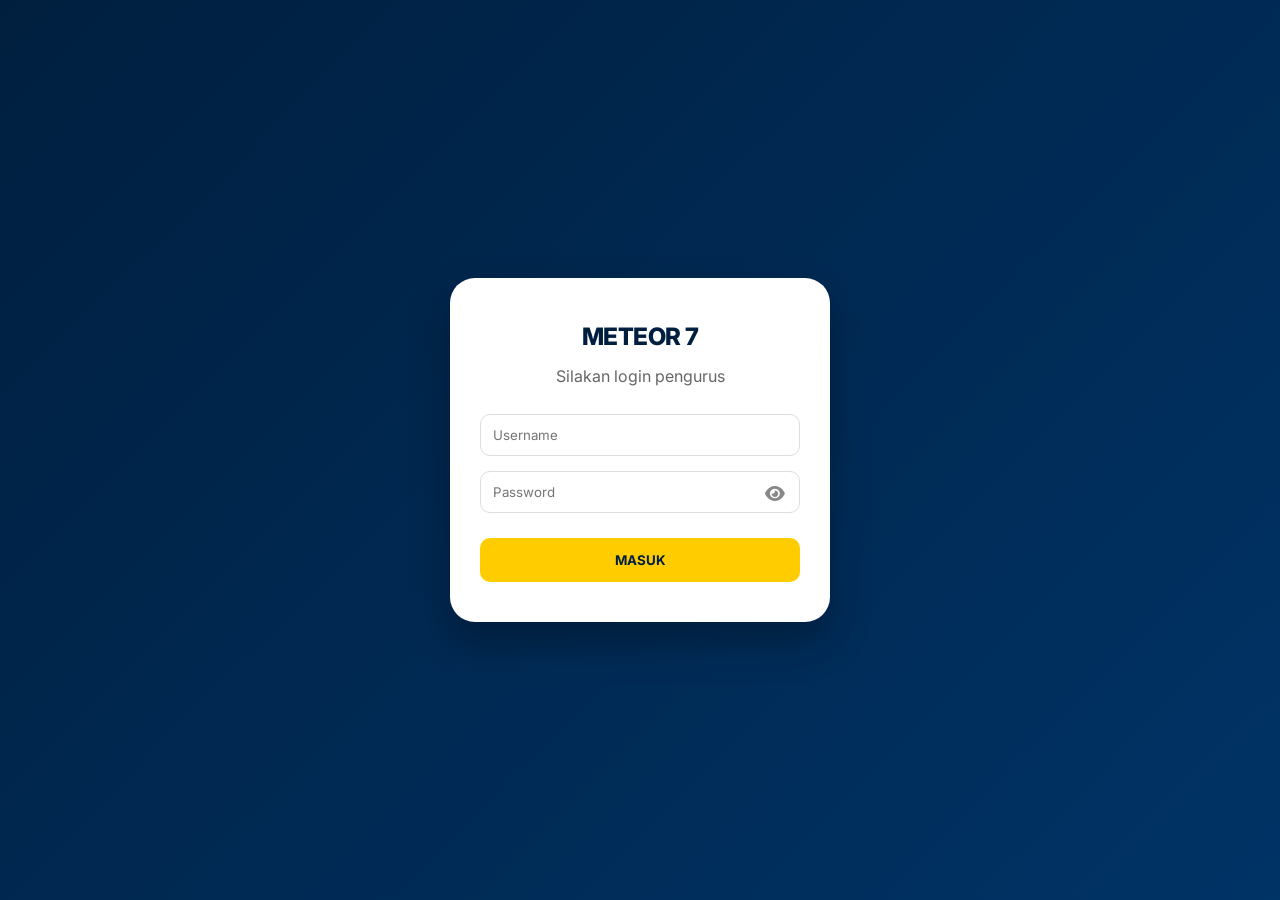
<file: index.html>
<!DOCTYPE html>
<html lang="id">
<head>
    <meta charset="UTF-8">
    <meta name="viewport" content="width=device-width, initial-scale=1.0">
    <title>OMET - Login</title>
    <link rel="stylesheet" href="https://cdnjs.cloudflare.com/ajax/libs/font-awesome/6.0.0/css/all.min.css">
    <link rel="stylesheet" href="style.css">
</head>
<body class="auth-body">

    <div class="auth-container">
        <h2>METEOR 7</h2>
        <p style="color: #666; margin-bottom: 20px;">Silakan login pengurus</p>
        
        <form id="loginForm">
            <input type="text" id="user" placeholder="Username" required 
                   style="width: 100%; padding: 12px; margin-bottom: 15px; border-radius: 10px; border: 1px solid #ddd; outline: none;">
            
            <div class="input-group" style="position: relative; width: 100%; margin-bottom: 25px;">
                <input type="password" id="pass" placeholder="Password" required 
                       style="width: 100%; padding: 12px; border-radius: 10px; border: 1px solid #ddd; outline: none;">
                <i class="fas fa-eye" id="togglePass" 
                   style="position: absolute; right: 15px; top: 14px; cursor: pointer; color: #888;"></i>
            </div>
                   
            <button type="submit" id="btnMasuk" style="width: 100%; padding: 14px; background: #ffcc00; border: none; border-radius: 10px; font-weight: bold; cursor: pointer; color: #001f3f;">MASUK</button>
        </form>
    </div>

    <script src="database.js"></script>

    <script>
        // 1. Logika Toggle Lihat Password
        const passInput = document.getElementById('pass');
        const toggleBtn = document.getElementById('togglePass');

        toggleBtn.addEventListener('click', function() {
            const type = passInput.getAttribute('type') === 'password' ? 'text' : 'password';
            passInput.setAttribute('type', type);
            // Ganti ikon
            this.classList.toggle('fa-eye');
            this.classList.toggle('fa-eye-slash');
        });

        // 2. Logika Form Login
        document.getElementById('loginForm').addEventListener('submit', function(e) {
            e.preventDefault();
            
            const userIn = document.getElementById('user').value;
            const passIn = document.getElementById('pass').value;

            // Cek apakah database.js terbaca
            if (typeof OMET_DB !== 'undefined') {
                const userData = OMET_DB[userIn];

                if (userData && userData.pass === passIn) {
                    sessionStorage.setItem('isLoggedIn', 'true');
                    sessionStorage.setItem('userActive', JSON.stringify(userData));
                    
                    alert(`Selamat Datang, ${userData.nama}!`);
                    window.location.href = 'dashboard.html';
                } else {
                    alert('Username atau Password salah!');
                }
            } else {
                alert('Database belum siap atau file database.js hilang!');
            }
        });
    </script>
</body>
</html>
</file>
<file: style.css>
/* ============================================================
   1. FONDASI UTAMA
   ============================================================ */
@import url('https://fonts.googleapis.com/css2?family=Inter:wght@400;600;700;800&display=swap');

* {
    margin: 0;
    padding: 0;
    box-sizing: border-box;
    font-family: 'Inter', sans-serif;
    -webkit-tap-highlight-color: transparent;
}

body {
    background-color: #f8f9fa;
    color: #333;
    line-height: 1.6;
}

/* ============================================================
   2. HALAMAN LOGIN (AUTH)
   ============================================================ */
body.auth-body {
    background: linear-gradient(135deg, #001f3f 0%, #003366 100%);
    display: flex;
    justify-content: center;
    align-items: center;
    min-height: 100vh;
    padding: 20px;
}

.auth-container {
    background: white;
    padding: 40px 30px;
    border-radius: 25px;
    width: 100%;
    max-width: 380px;
    text-align: center;
    box-shadow: 0 20px 40px rgba(0,0,0,0.3);
}

.auth-container h2 {
    color: #001f3f;
    font-weight: 800;
    margin-bottom: 8px;
    letter-spacing: -0.5px;
}

/* Form Styling */
#loginForm {
    margin-top: 25px;
}

.input-box {
    width: 100%;
    padding: 14px 16px;
    margin-bottom: 15px;
    border: 1.5px solid #eee;
    border-radius: 12px;
    outline: none;
    font-size: 1rem;
    transition: all 0.3s ease;
}

.input-box:focus {
    border-color: #ffcc00;
    background: #fffdf5;
}

/* Password Group khusus untuk Ikon Mata */
.input-group {
    position: relative;
    width: 100%;
}

.input-group .input-box {
    padding-right: 45px; /* Beri ruang agar teks tidak tertutup ikon */
}

#togglePass {
    position: absolute;
    right: 15px;
    top: 18px; /* Sesuaikan agar pas di tengah input */
    color: #aaa;
    cursor: pointer;
    font-size: 1.1rem;
}

.btn-masuk {
    width: 100%;
    padding: 15px;
    background: #ffcc00;
    color: #001f3f;
    border: none;
    border-radius: 12px;
    font-weight: 700;
    font-size: 1rem;
    cursor: pointer;
    margin-top: 10px;
    transition: transform 0.2s, background 0.3s;
}

.btn-masuk:active {
    transform: scale(0.97);
}

/* ============================================================
   1. GLOBAL & RESET (Fondasi Utama)
   ============================================================ */
@import url('https://fonts.googleapis.com/css2?family=Inter:wght@400;600;700;800&display=swap');

* {
    margin: 0;
    padding: 0;
    box-sizing: border-box;
    font-family: 'Inter', sans-serif;
    -webkit-tap-highlight-color: transparent; /* Hilangkan warna biru saat klik di HP */
}

body {
    background-color: #fcfcfc;
    color: #333;
    overflow-x: hidden;
}

/* ============================================================
   2. DASHBOARD HEADER (Gaya Meteor Modern)
   ============================================================ */
.main-header {
    background: linear-gradient(135deg, #001f3f 0%, #003366 100%);
    color: white;
    padding: 40px 20px 45px 20px; /* Padding bawah sedikit dikurangi */
    display: flex; /* Gunakan flex kembali */
    justify-content: space-between;
    align-items: flex-start; /* Agar logo tetap di atas saat nama memanjang */
    gap: 15px;
    border-radius: 0 0 40px 40px;
    position: relative;
    box-shadow: 0 10px 30px rgba(0, 31, 63, 0.2);
    min-height: 160px; /* Memberi ruang minimal */
}



/* Efek Cahaya Berdenyut di Background Header */
.main-header::before {
    content: "";
    position: absolute;
    top: -50%;
    left: -50%;
    width: 200%;
    height: 200%;
    background: radial-gradient(circle, rgba(255, 204, 0, 0.12) 0%, transparent 60%);
    animation: pulseGlow 10s ease-in-out infinite;
    z-index: 1;
}

@keyframes pulseGlow {
    0%, 100% { transform: scale(1); opacity: 0.5; }
    50% { transform: scale(1.3); opacity: 1; }
}

.user-info-box {
    position: relative;
    z-index: 2;
}

.text-welcome {
    font-size: 0.75rem;
    color: #ffcc00;
    font-weight: 700;
    text-transform: uppercase;
    letter-spacing: 2px;
    margin-bottom: 5px;
    display: block;
}

.text-username {
    font-size: 1.5rem;
    font-weight: 800;
    letter-spacing: -0.5px;
    line-height: 1.2;
    display: block; /* Pastikan dia berbentuk blok */
    word-wrap: break-word; /* Memotong kata jika terlalu panjang */
    overflow: visible; /* Tampilkan semua teks */
    white-space: normal; /* Biarkan teks turun ke baris baru */
}


.text-jabatan {
    font-size: 0.85rem;
    color: rgba(255, 255, 255, 0.7);
    margin-top: 6px;
    font-style: italic;
}

/* Brand & Profile Section */
.brand-name {
    font-weight: 800;
    font-size: 0.8rem;
    background: rgba(255, 255, 255, 0.1);
    padding: 6px 14px;
    border-radius: 15px;
    border: 1px solid rgba(255, 204, 0, 0.3);
    backdrop-filter: blur(10px);
    color: white;
    margin-bottom: 10px;
}

.profile-circle {
    width: 60px;
    height: 60px;
    border-radius: 50%;
    border: 3px solid #ffcc00;
    overflow: hidden;
    background: white;
    box-shadow: 0 5px 15px rgba(0,0,0,0.2);
}

.profile-circle img {
    width: 100%;
    height: 100%;
    object-fit: cover;
}

/* ============================================================
   3. MENU GRID (Tombol Navigasi Utama)
   ============================================================ */
.dashboard-body {
    padding: 30px 20px;
    position: relative;
    z-index: 5;
}

.menu-grid {
    display: grid;
    grid-template-columns: 1fr 1fr;
    gap: 18px;
    margin-top: -20px; /* Membuat menu sedikit naik menumpuk header untuk kesan kedalaman */
}

.menu-item {
    background: white;
    padding: 25px 15px;
    border-radius: 25px;
    display: flex;
    flex-direction: column;
    align-items: center;
    text-decoration: none;
    box-shadow: 0 10px 25px rgba(0,0,0,0.04);
    border: 1px solid #f2f2f2;
    transition: all 0.3s cubic-bezier(0.175, 0.885, 0.32, 1.275);
}

.menu-item:active {
    transform: scale(0.92);
    background: #f9f9f9;
}

.menu-item i {
    font-size: 2rem;
    margin-bottom: 12px;
}

/* Warna Ikon Menu */
.color-kas { color: #2ecc71; }      /* Hijau */
.color-proker { color: #3498db; }   /* Biru */
.color-pelanggar { color: #e74c3c; } /* Merah */
.color-struktur { color: #9b59b6; }  /* Ungu */

.menu-item span {
    font-size: 0.9rem;
    font-weight: 700;
    color: #2c3e50;
}

/* ============================================================
   4. SUMMARY CARDS (Kartu Informasi/Update)
   ============================================================ */
.summary-card {
    background: white;
    padding: 20px;
    border-radius: 20px;
    border-left: 6px solid #ffcc00;
    box-shadow: 0 8px 20px rgba(0,0,0,0.03);
    margin-bottom: 15px;
    transition: transform 0.2s;
}

.summary-card h4 {
    font-size: 0.95rem;
    color: #001f3f;
    margin-bottom: 8px;
    display: flex;
    align-items: center;
    gap: 8px;
}

.summary-card p {
    font-size: 0.85rem;
    color: #666;
    line-height: 1.5;
}

/* ============================================================
   5. BOTTOM NAVIGATION (Navigasi Bawah)
   ============================================================ */
.bottom-nav {
    position: fixed;
    bottom: 0;
    left: 0;
    right: 0;
    background: rgba(255, 255, 255, 0.9);
    backdrop-filter: blur(15px);
    display: flex;
    justify-content: space-around;
    padding: 12px 10px 25px 10px; /* Padding bawah ekstra untuk kenyamanan jempol */
    box-shadow: 0 -10px 30px rgba(0,0,0,0.05);
    z-index: 100;
    border-top: 1px solid #eee;
}

.nav-item {
    text-decoration: none;
    color: #aaa;
    font-size: 0.75rem;
    text-align: center;
    transition: all 0.3s;
    flex: 1;
}

.nav-item i {
    display: block;
    font-size: 1.4rem;
    margin-bottom: 4px;
}

.nav-item.active {
    color: #001f3f;
    font-weight: 800;
}

.nav-item.active i {
    color: #ffcc00;
}

/* ============================================================
   6. SUB-PAGE STYLES (Untuk Kas, Pelanggar, dll)
   ============================================================ */
.back-header {
    padding: 20px;
    display: flex;
    align-items: center;
    gap: 15px;
    background: white;
    border-bottom: 1px solid #eee;
}

.back-header a {
    color: #001f3f;
    text-decoration: none;
    font-size: 1.2rem;
}

.back-header h2 {
    font-size: 1.1rem;
    font-weight: 800;
    color: #001f3f;
}

.data-card {
    background: white;
    margin-bottom: 10px;
    padding: 15px;
    border-radius: 15px;
    display: flex;
    justify-content: space-between;
    align-items: center;
    box-shadow: 0 4px 10px rgba(0,0,0,0.02);
}

.data-info h5 {
    font-size: 0.95rem;
    color: #333;
    margin-bottom: 2px;
}

.data-info p {
    font-size: 0.75rem;
    color: #888;
}

.badge-point {
    background: #fff5f5;
    color: #e74c3c;
    padding: 5px 12px;
    border-radius: 10px;
    font-weight: 800;
    font-size: 0.8rem;
}

/* ============================================================
   7. STYLES KHUSUS PROKER & STRUKTUR
   ============================================================ */
.progress-container {
    width: 100%;
    background: #eee;
    border-radius: 10px;
    height: 8px;
    margin-top: 10px;
}

.progress-bar {
    background: #ffcc00;
    height: 100%;
    border-radius: 10px;
    transition: width 0.5s ease;
}

.struktur-card {
    background: white;
    padding: 20px;
    border-radius: 20px;
    text-align: center;
    margin-bottom: 15px;
    border: 1px solid #f0f0f0;
}

.avatar-struktur {
    width: 80px;
    height: 80px;
    border-radius: 50%;
    margin-bottom: 10px;
    border: 2px solid #001f3f;
    padding: 3px;
}

/* ============================================================
   8. MODAL PROFILE POP-UP
   ============================================================ */
.modal-profile {
    display: none; /* Sembunyi dulu */
    position: fixed;
    z-index: 1000;
    left: 0; top: 0;
    width: 100%; height: 100%;
    background-color: rgba(0, 31, 63, 0.8); /* Warna gelap transparan */
    backdrop-filter: blur(8px);
    align-items: center;
    justify-content: center;
    animation: fadeIn 0.3s ease;
}

.modal-content {
    background: white;
    width: 85%;
    max-width: 320px;
    border-radius: 30px;
    padding: 30px 20px;
    text-align: center;
    position: relative;
    transform: scale(0.7);
    animation: popBubble 0.4s cubic-bezier(0.175, 0.885, 0.32, 1.275) forwards;
}

@keyframes fadeIn { from { opacity: 0; } to { opacity: 1; } }
@keyframes popBubble { from { transform: scale(0.7); } to { transform: scale(1); } }

.large-profile {
    width: 150px;
    height: 150px;
    border-radius: 50%;
    border: 5px solid #ffcc00;
    object-fit: cover;
    margin-bottom: 20px;
}

.btn-change-photo {
    background: #001f3f;
    color: white;
    padding: 10px 20px;
    border-radius: 12px;
    border: none;
    font-weight: 600;
    cursor: pointer;
    display: inline-block;
    margin-bottom: 15px;
}

.close-modal {
    position: absolute;
    top: 15px; right: 20px;
    font-size: 1.5rem;
    color: #aaa;
    cursor: pointer;
}

/* Penyesuaian agar Brand Name tidak hancur */
.brand-name {
    white-space: nowrap; /* Mencegah angka 7 turun ke bawah */
    font-size: 0.75rem;
}
</file>
